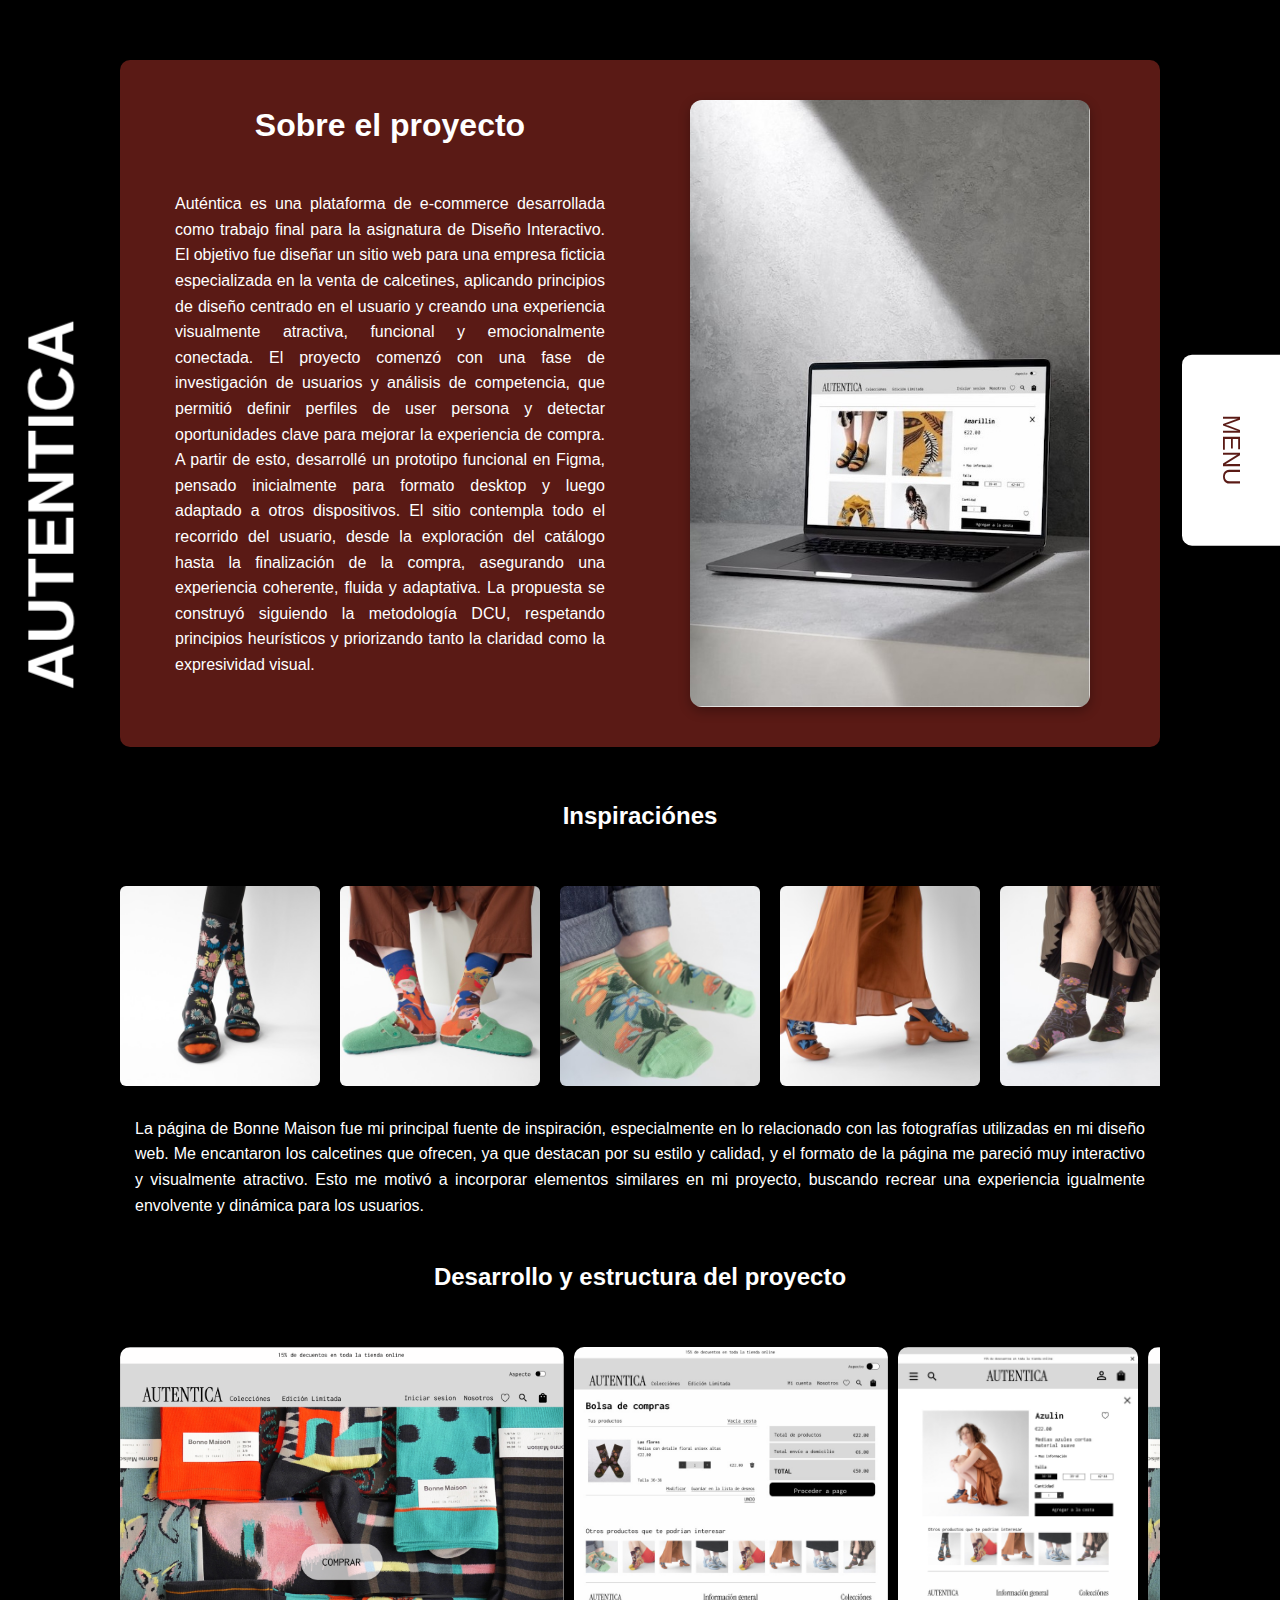
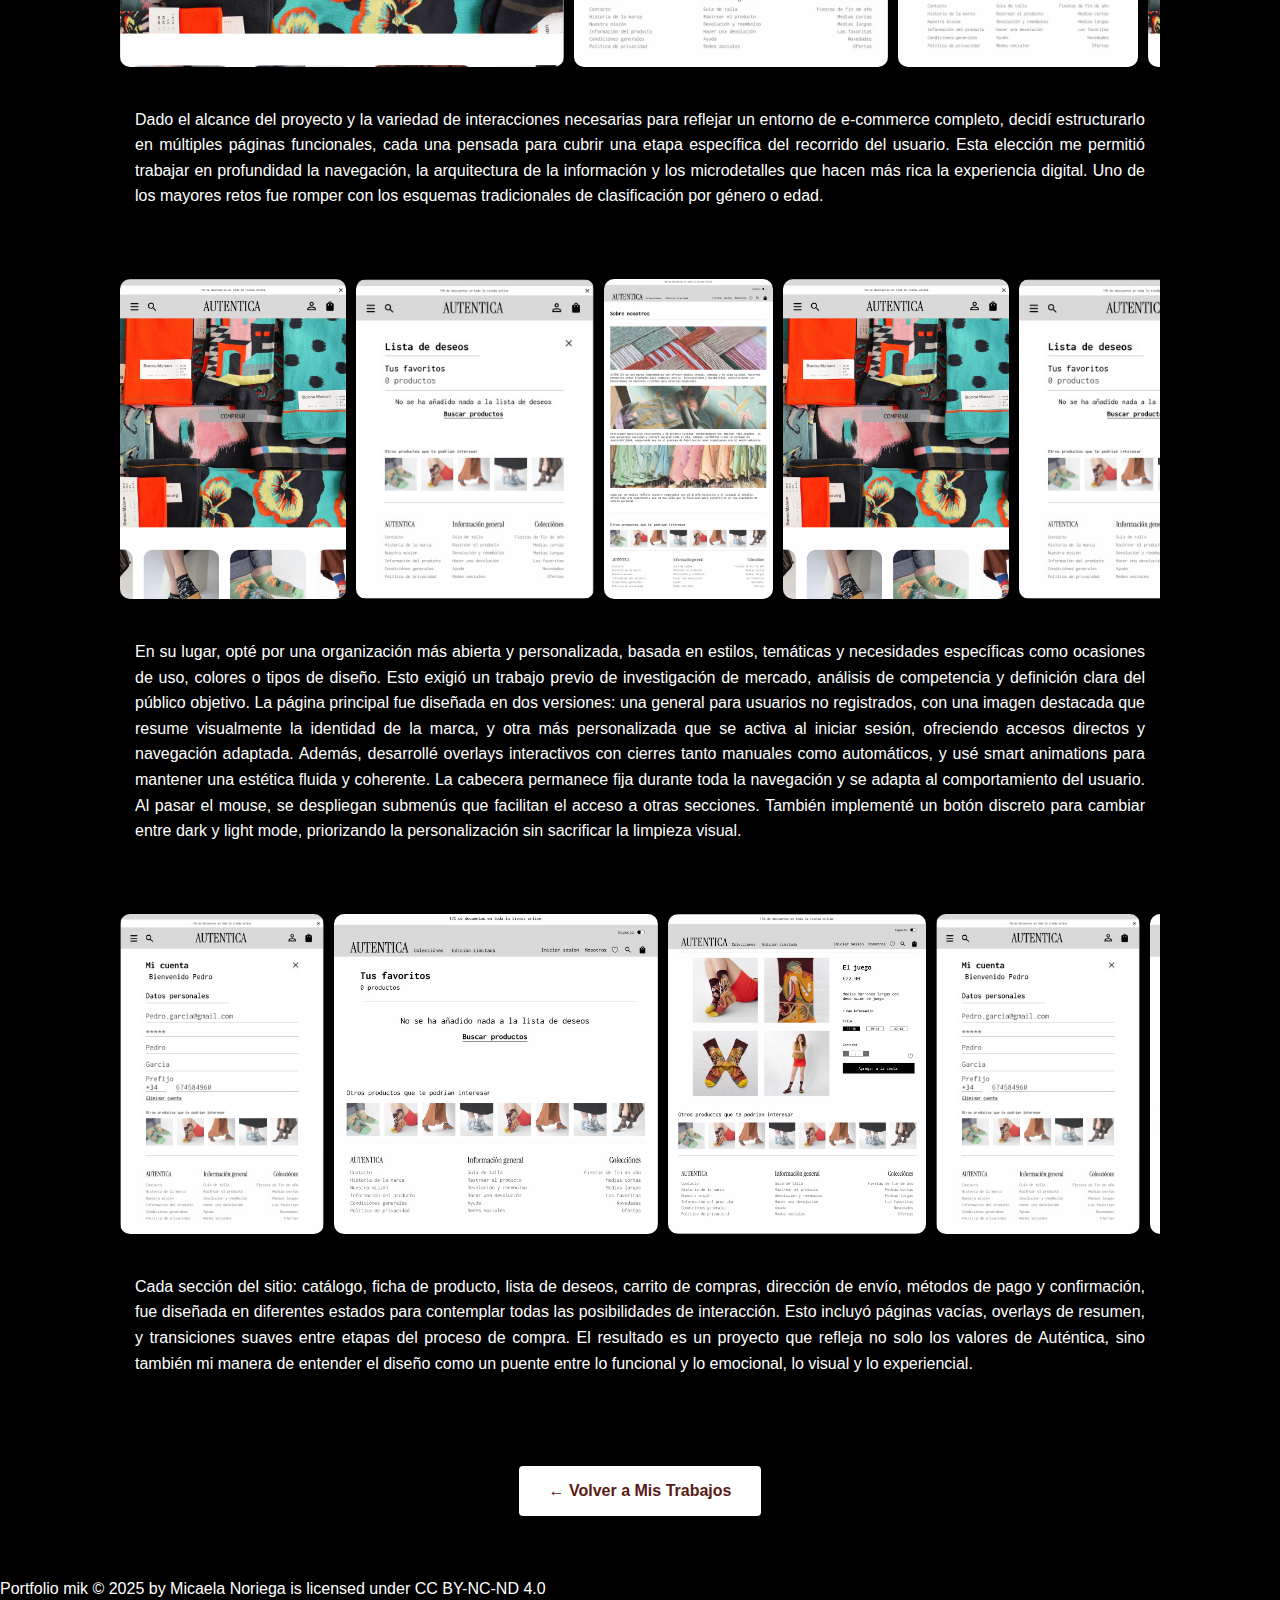
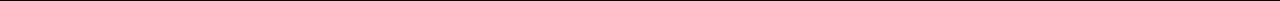
<file: project-root/autentica.html>
<!DOCTYPE html>
<html lang="es">
  <head>
    <meta charset="UTF-8" />
    <meta name="viewport" content="width=device-width, initial-scale=1.0" />
    <title>Descripción</title>
    <link rel="stylesheet" href="css/theme.css" />
    <link rel="stylesheet" href="css/index.css" />
    <style>
      body {
        background-color: #000000;
        color: white;
        font-family: "inter", sans-serif;
        margin: 0;
        padding: 0;
      }

      .autentica-container {
        max-width: 1100px;
        margin: 0 auto;
        padding: 60px 30px;
        display: flex;
        flex-direction: column;
        align-items: center;
      }

      .autentica-container img.hero {
        max-width: 500px;
        margin-bottom: 20px;

        object-fit: cover;
        object-position: center;
        border-radius: 5px;
        width: 40%;
        height: auto;
        aspect-ratio: 1 / 1;
      }
      .box-contenido {
        background-color: #5a1a15;
        border-radius: 10px;
        padding: 40px;
        display: flex;
        flex-direction: row;
        gap: 40px;
        align-items: center;
        justify-content: center;
        margin-bottom: 40px;
        flex-wrap: wrap;
        box-shadow: 0 0 30px rgba(0, 0, 0, 0.3);
      }

      .box-texto {
        flex: 1;
        min-width: 300px;
        display: flex;
        flex-direction: column;
        justify-content: left;
        align-items: left;
      }

      .box-texto h1 {
        text-align: center;
        font-size: 2rem;
        margin-bottom: 20px;
      }

      .box-imagen {
        flex: 1;
        display: flex;
        justify-content: center;
        align-items: center;
        min-width: 250px;
      }

      .box-imagen img {
        width: 100%;
        max-width: 400px;
        border-radius: 12px;
        box-shadow: 0 4px 12px rgba(0, 0, 0, 0.3);
      }

      h1 {
        font-family: "Anton", sans-serif;
        font-size: 2rem;
        margin-bottom: 10px;
        text-align: center;
      }
      h2 {
        font-family: "Anton", sans-serif;
        font-size: 2rem;
        margin-top: 10px;
        margin-bottom: 10px;
        text-align: left;
      }
      h3 {
        font-family: "Anton", sans-serif;
        font-size: 1.5rem;
        margin-top: 10px;
        margin-bottom: 10px;
        text-align: center;
      }

      .descripcion {
        max-width: 1100px;
        font-size: 1rem;
        line-height: 1.6;
        text-align: justify;
        margin-top: 20px;
        margin-bottom: 30px;
        padding: 0 15px;
        margin-bottom: 30px;
      }

      .mockup-grid {
        display: grid;
        grid-template-columns: repeat(auto-fit, minmax(250px, 1fr));
        gap: 0px;
        justify-items: center;
      }

      .mockup-grid img {
        width: 100%;
        border-radius: 6px;
        box-shadow: 0 0 10px rgba(0, 0, 0, 0.4);
      }

      .volver-btn {
        margin-top: 60px;
        padding: 12px 30px;
        background-color: white;
        color: #5a1a15;
        font-weight: bold;
        font-family: "Inter", sans-serif;
        text-decoration: none;
        border-radius: 4px;
        transition: background 0.3s ease;
      }

      .volver-btn:hover {
        background-color: #ddd;
      }

      .menu-flecha {
        position: fixed;
        top: 50%;
        right: 0;
        transform: translateY(-50%);
        background-color: white;
        color: #5a1a15;
        font-family: Impact, sans-serif;
        font-size: 1.5rem;
        writing-mode: vertical-rl;
        text-orientation: mixed;
        padding: 60px 30px;
        border-radius: 10px 0px 0px 10px;
        clip-path: polygon(100% 50%, 100% 0, 2 2, 0 100%, 80% 80%);
        cursor: pointer;
        z-index: 100;
        box-shadow: -6px 0 10px rgba(0, 0, 0, 0.3);
      }

      /* Menú que se desliza desde la derecha */
      .menu-central {
        position: fixed;
        top: 50%;
        left: 30%;
        transform: translate(100%, -50%);

        width: 100%;
        background-color: #732828;
        padding: 50px 60px;
        border-radius: 10px;
        box-shadow: 0 0 30px rgba(0, 0, 0, 0.3);
        transition: transform 0.8s cubic-bezier(0.25, 1, 0.5, 1),
          opacity 0.8s ease;
        z-index: 99;
        opacity: 0;
        pointer-events: none;
      }

      .menu-central.activo {
        transform: translate(2%, -50%);
        opacity: 1;
        pointer-events: all;
        animation: slideIn 0.5s ease-out forwards;
      }

      /* Contenido dentro del menú */
      .menu-central nav {
        display: flex;
        gap: 90px;
        justify-content: left;
        align-items: center;
        font-family: "Inter", sans-serif;
        font-size: 1.3rem;
        flex-wrap: wrap;
      }

      .menu-central nav a {
        text-decoration: none;
        color: rgb(255, 255, 255);
        transition: color 0.3s ease;
      }

      .menu-central nav a:hover {
        color: #5a1a15;
      }

      .carrusel-container {
        overflow: hidden;
        width: 100%;
        margin-top: 30px;
        padding: 10px 0;
      }

      .carrusel.auto-scroll {
        display: flex;
        gap: 20px;
        animation: scroll 30s linear infinite;
        width: max-content;
      }

      .carrusel.auto-scroll img {
        height: 200px;
        border-radius: 6px;
        object-fit: cover;
        flex-shrink: 0;
      }

      @keyframes scroll {
        0% {
          transform: translateX(0);
        }
        100% {
          transform: translateX(-50%);
        }
      }
      .carrusel-lento-container {
        overflow: hidden;
        width: 100%;
        margin-top: 20px;
        padding: 20px 0;
      }

      .carrusel-lento {
        display: flex;
        gap: 10px;
        animation: scrollLentoReverso 80s linear infinite;
        width: max-content;
      }

      .carrusel-lento img {
        height: 320px;
        border-radius: 10px;
        object-fit: cover;
        flex-shrink: 0;
        box-shadow: 0 4px 10px rgba(0, 0, 0, 0.3);
      }
      .carrusel-lento img:hover {
        transform: scale(1.05);
        transition: transform 0.3s ease;
      }

      @keyframes scrollLentoReverso {
        0% {
          transform: translateX(-50%);
        }
        100% {
          transform: translateX(0);
        }
      }
    </style>
  </head>

  <body>
    <div class="menu-flecha" id="botonMenu">MENU</div>

    <div class="menu-central" id="menuCentral">
      <nav>
        <a href="index.html#Paginaprincipal">Pagina Principal</a>
        <a href="index.html#sobre-mi">Sobre mí</a>
        <a href="index.html#trabajos">Mis trabajos</a>
        <a href="index.html#contacto">Contacto</a>
      </nav>
    </div>
    <div class="autentica-lateral">AUTENTICA</div>

    <div class="autentica-container">
      <div class="box-contenido">
        <div class="box-texto">
          <h1>Sobre el proyecto</h1>
          <p class="descripcion">
            Auténtica es una plataforma de e-commerce desarrollada como trabajo
            final para la asignatura de Diseño Interactivo. El objetivo fue
            diseñar un sitio web para una empresa ficticia especializada en la
            venta de calcetines, aplicando principios de diseño centrado en el
            usuario y creando una experiencia visualmente atractiva, funcional y
            emocionalmente conectada. El proyecto comenzó con una fase de
            investigación de usuarios y análisis de competencia, que permitió
            definir perfiles de user persona y detectar oportunidades clave para
            mejorar la experiencia de compra. A partir de esto, desarrollé un
            prototipo funcional en Figma, pensado inicialmente para formato
            desktop y luego adaptado a otros dispositivos. El sitio contempla
            todo el recorrido del usuario, desde la exploración del catálogo
            hasta la finalización de la compra, asegurando una experiencia
            coherente, fluida y adaptativa. La propuesta se construyó siguiendo
            la metodología DCU, respetando principios heurísticos y priorizando
            tanto la claridad como la expresividad visual.
          </p>
        </div>
        <div class="box-imagen">
          <img src="assets/images/trabajo1.jpg" alt="Mockup Autentica" />
        </div>
      </div>
      <h3>Inspiraciónes</h3>
      <div class="carrusel-container">
        <div class="carrusel auto-scroll">
          <img src="assets/images/fotomedia1.jpg" alt="fotomedia1" />
          <img src="assets/images/fotomedia2.jpg" alt="fotomedia2" />
          <img src="assets/images/fotomedia3.jpg" alt="fotomedia3" />
          <img src="assets/images/fotomedia4.jpg" alt="fotomedia4" />
          <img src="assets/images/fotomedia5.jpg" alt="fotomedia5" />
          <img src="assets/images/fotomedia6.jpg" alt="fotomedia6" />
          <img src="assets/images/fotomedia1.jpg" alt="fotomedia1" />
          <img src="assets/images/fotomedia2.jpg" alt="fotomedia2" />
          <img src="assets/images/fotomedia3.jpg" alt="fotomedia3" />
          <img src="assets/images/fotomedia4.jpg" alt="fotomedia4" />
          <img src="assets/images/fotomedia5.jpg" alt="fotomedia5" />
          <img src="assets/images/fotomedia6.jpg" alt="fotomedia6" />
          <img src="assets/images/fotomedia1.jpg" alt="fotomedia1" />
          <img src="assets/images/fotomedia2.jpg" alt="fotomedia2" />
          <img src="assets/images/fotomedia3.jpg" alt="fotomedia3" />
          <img src="assets/images/fotomedia4.jpg" alt="fotomedia4" />
          <img src="assets/images/fotomedia5.jpg" alt="fotomedia5" />
          <img src="assets/images/fotomedia6.jpg" alt="fotomedia6" />
        </div>
      </div>

      <p class="descripcion">
        La página de Bonne Maison fue mi principal fuente de inspiración,
        especialmente en lo relacionado con las fotografías utilizadas en mi
        diseño web. Me encantaron los calcetines que ofrecen, ya que destacan
        por su estilo y calidad, y el formato de la página me pareció muy
        interactivo y visualmente atractivo. Esto me motivó a incorporar
        elementos similares en mi proyecto, buscando recrear una experiencia
        igualmente envolvente y dinámica para los usuarios.
      </p>
      <h3>Desarrollo y estructura del proyecto</h3>
      <div class="carrusel-lento-container">
        <div class="carrusel-lento">
          <img src="assets/images/USARESTOPARAFOTOPRINVIPAL.png" />
          <img src="assets/images/CMA/appo.jpg" />
          <img src="assets/images/CMA/Screenshot 2024-12-15 at 05.16.47.jpg" />
          <img src="assets/images/USARESTOPARAFOTOPRINVIPAL.png" />
          <img src="assets/images/CMA/appo.jpg" />
          <img src="assets/images/CMA/Screenshot 2024-12-15 at 05.16.47.jpg" />
          <img src="assets/images/USARESTOPARAFOTOPRINVIPAL.png" />
          <img src="assets/images/CMA/appo.jpg" />
          <img src="assets/images/CMA/Screenshot 2024-12-15 at 05.16.47.jpg" />
        </div>
      </div>
      <p class="descripcion">
        Dado el alcance del proyecto y la variedad de interacciones necesarias
        para reflejar un entorno de e-commerce completo, decidí estructurarlo en
        múltiples páginas funcionales, cada una pensada para cubrir una etapa
        específica del recorrido del usuario. Esta elección me permitió trabajar
        en profundidad la navegación, la arquitectura de la información y los
        microdetalles que hacen más rica la experiencia digital. Uno de los
        mayores retos fue romper con los esquemas tradicionales de clasificación
        por género o edad.
      </p>
      <div class="carrusel-lento-container">
        <div class="carrusel-lento">
          <img src="assets/images/CMA/Screenshot 2024-12-15 at 20.49.22.jpg" />
          <img src="assets/images/CMA/Screenshot 2024-12-15 at 20.08.19.jpg" />
          <img src="assets/images/CMA/Screenshot 2024-12-15 at 21.04.09.jpg" />
          <img src="assets/images/CMA/Screenshot 2024-12-15 at 20.49.22.jpg" />
          <img src="assets/images/CMA/Screenshot 2024-12-15 at 20.08.19.jpg" />
          <img src="assets/images/CMA/Screenshot 2024-12-15 at 21.04.09.jpg" />
          <img src="assets/images/CMA/Screenshot 2024-12-15 at 20.49.22.jpg" />
          <img src="assets/images/CMA/Screenshot 2024-12-15 at 20.08.19.jpg" />
          <img src="assets/images/CMA/Screenshot 2024-12-15 at 21.04.09.jpg" />
        </div>
      </div>
      <p class="descripcion">
        En su lugar, opté por una organización más abierta y personalizada,
        basada en estilos, temáticas y necesidades específicas como ocasiones de
        uso, colores o tipos de diseño. Esto exigió un trabajo previo de
        investigación de mercado, análisis de competencia y definición clara del
        público objetivo. La página principal fue diseñada en dos versiones: una
        general para usuarios no registrados, con una imagen destacada que
        resume visualmente la identidad de la marca, y otra más personalizada
        que se activa al iniciar sesión, ofreciendo accesos directos y
        navegación adaptada. Además, desarrollé overlays interactivos con
        cierres tanto manuales como automáticos, y usé smart animations para
        mantener una estética fluida y coherente. La cabecera permanece fija
        durante toda la navegación y se adapta al comportamiento del usuario. Al
        pasar el mouse, se despliegan submenús que facilitan el acceso a otras
        secciones. También implementé un botón discreto para cambiar entre dark
        y light mode, priorizando la personalización sin sacrificar la limpieza
        visual.
      </p>
      <div class="carrusel-lento-container">
        <div class="carrusel-lento">
          <img src="assets/images/CMA/Screenshot 2024-12-15 at 20.09.15.jpg" />
          <img src="assets/images/CMA/Screenshot 2024-12-15 at 21.07.00.jpg" />
          <img src="assets/images/CMA/Screenshot 2024-12-15 at 21.03.26.jpg" />
          <img src="assets/images/CMA/Screenshot 2024-12-15 at 20.09.15.jpg" />
          <img src="assets/images/CMA/Screenshot 2024-12-15 at 21.07.00.jpg" />
          <img src="assets/images/CMA/Screenshot 2024-12-15 at 21.03.26.jpg" />
          <img src="assets/images/CMA/Screenshot 2024-12-15 at 20.09.15.jpg" />
          <img src="assets/images/CMA/Screenshot 2024-12-15 at 21.07.00.jpg" />
          <img src="assets/images/CMA/Screenshot 2024-12-15 at 21.03.26.jpg" />
        </div>
      </div>

      <p class="descripcion">
        Cada sección del sitio: catálogo, ficha de producto, lista de deseos,
        carrito de compras, dirección de envío, métodos de pago y confirmación,
        fue diseñada en diferentes estados para contemplar todas las
        posibilidades de interacción. Esto incluyó páginas vacías, overlays de
        resumen, y transiciones suaves entre etapas del proceso de compra. El
        resultado es un proyecto que refleja no solo los valores de Auténtica,
        sino también mi manera de entender el diseño como un puente entre lo
        funcional y lo emocional, lo visual y lo experiencial.
      </p>

      <a href="index.html#trabajos" class="volver-btn"
        >← Volver a Mis Trabajos</a
      >
    </div>

    <script>
      const botonMenu = document.getElementById("botonMenu");
      const menuCentral = document.getElementById("menuCentral");

      botonMenu.addEventListener("click", (e) => {
        e.stopPropagation();
        menuCentral.classList.toggle("activo");
      });

      document.addEventListener("click", (e) => {
        if (
          menuCentral.classList.contains("activo") &&
          !menuCentral.contains(e.target) &&
          !botonMenu.contains(e.target)
        ) {
          menuCentral.classList.remove("activo");
        }
      });

      menuCentral.querySelectorAll("a").forEach((link) => {
        link.addEventListener("click", () => {
          menuCentral.classList.remove("activo");
        });
      });
    </script>
    <footer>
      <p>
        Portfolio mik © 2025 by Micaela Noriega is licensed under CC BY-NC-ND
        4.0
      </p>
    </footer>
  </body>
</html>
</file>
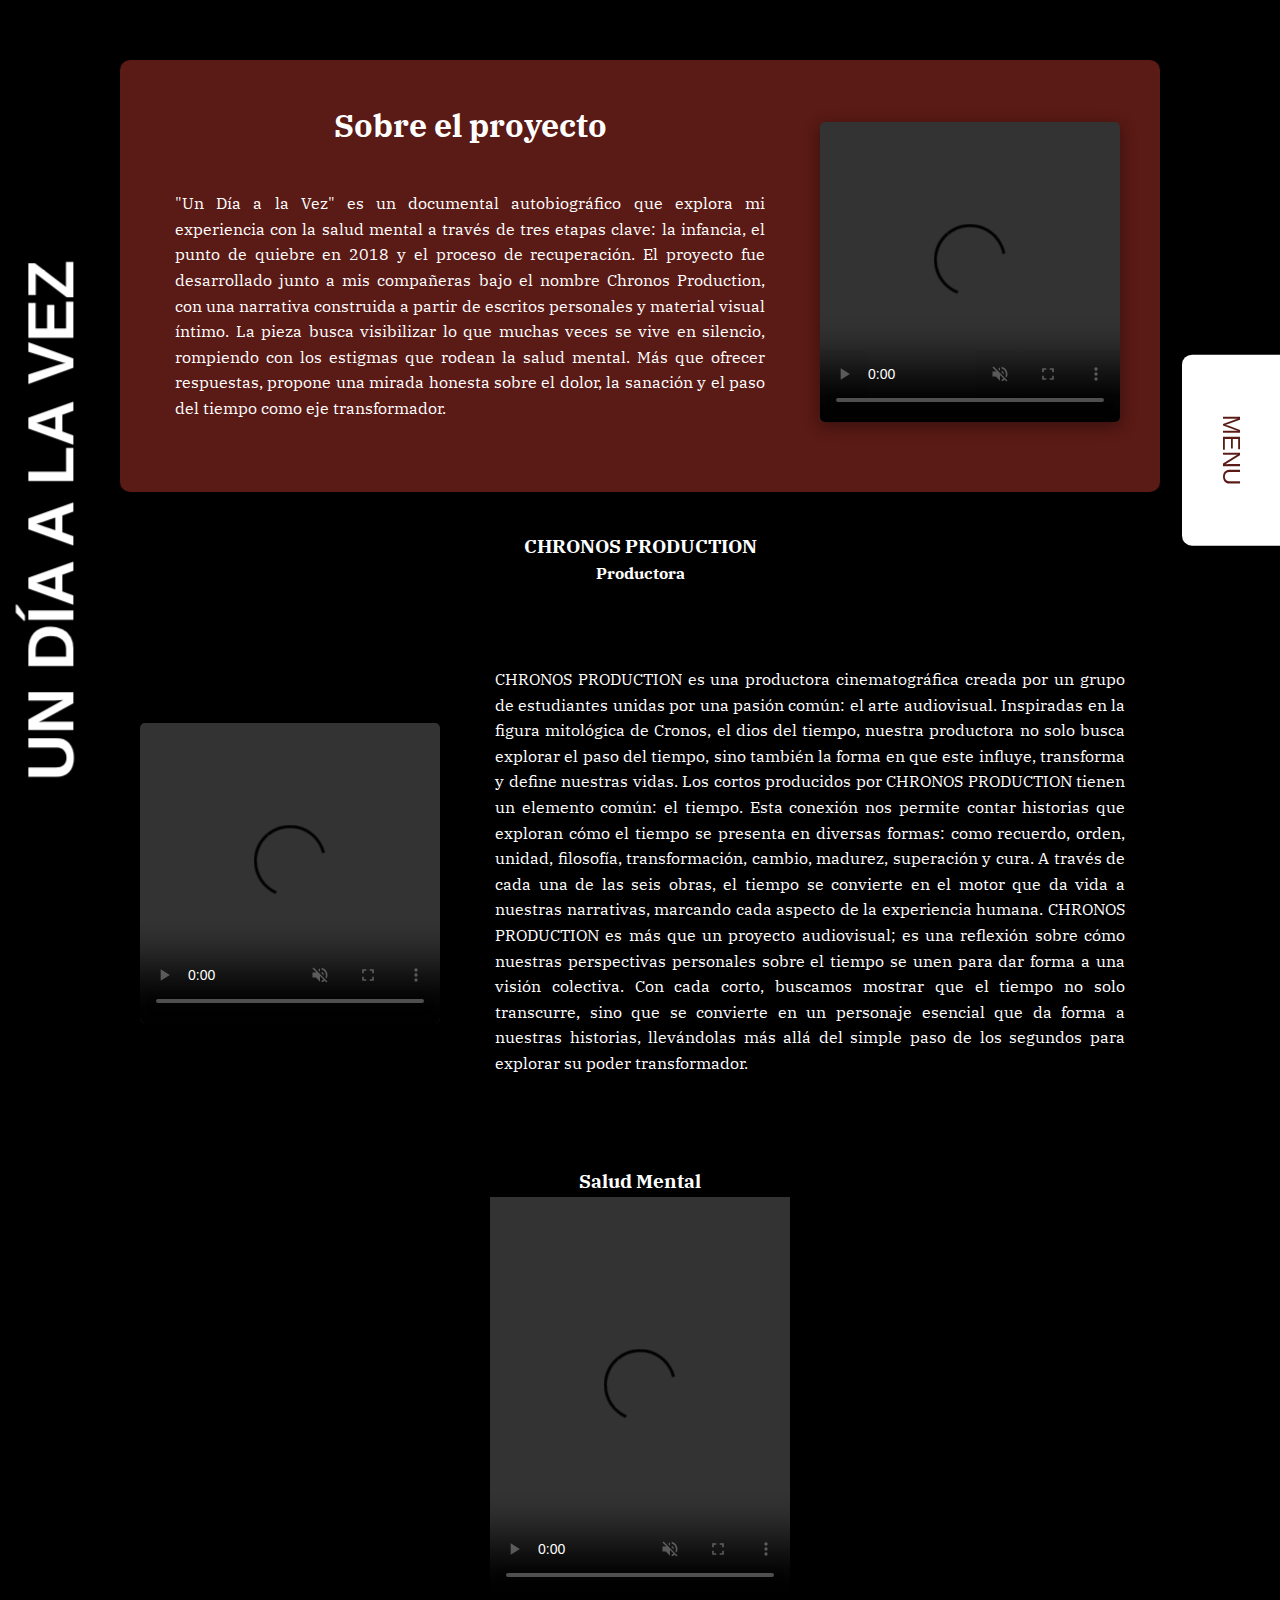
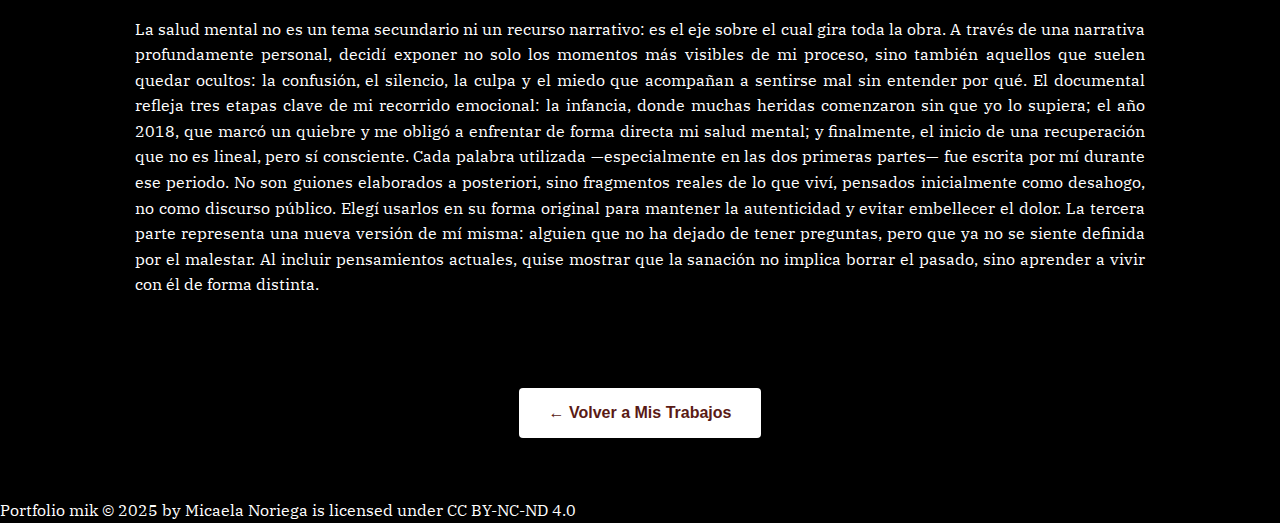
<file: project-root/documental.html>
<!DOCTYPE html>
<html lang="es">
  <head>
    <meta charset="UTF-8" />
    <meta name="viewport" content="width=device-width, initial-scale=1.0" />
    <title>Descripción</title>
    <link rel="stylesheet" href="css/theme.css" />
    <link rel="stylesheet" href="css/index.css" />
    <link
      href="https://fonts.googleapis.com/css2?family=IBM+Plex+Serif&display=swap"
      rel="stylesheet"
    />
    <style>
      body {
        background-color: #000000;
        color: white;
        font-family: "IBM Plex Serif", sans-serif;
        margin: 0;
        padding: 0;
      }

      .autentica-container {
        max-width: 1100px;
        margin: 0 auto;
        padding: 60px 30px;
        display: flex;
        flex-direction: column;
        align-items: center;
      }

      .autentica-container img.hero {
        max-width: 500px;
        margin-bottom: 20px;

        object-fit: cover;
        object-position: center;
        border-radius: 5px;
        width: 40%;
        height: auto;
        aspect-ratio: 1 / 1;
      }
      .box-contenido {
        background-color: #5a1a15;
        border-radius: 10px;
        padding: 40px;
        display: flex;
        flex-direction: row;
        gap: 40px;
        align-items: center;
        justify-content: center;
        margin-bottom: 40px;
        flex-wrap: wrap;
        box-shadow: 0 0 30px rgba(0, 0, 0, 0.3);
      }

      .box-texto {
        flex: 1;
        min-width: 300px;
        display: flex;
        flex-direction: column;
        justify-content: left;
        align-items: left;
      }

      .box-texto h1 {
        text-align: center;
        font-size: 2rem;
        margin-bottom: 20px;
      }

      .box-imagen {
        flex: 1;
        display: flex;
        justify-content: center;
        align-items: center;
        min-width: 250px;
      }

      .box-imagen img {
        width: 100%;
        max-width: 400px;
        border-radius: 12px;
        box-shadow: 0 4px 12px rgba(0, 0, 0, 0.3);
      }
      .box-video {
        flex: 1;
        display: c;
        justify-content: center;
        align-items: center;
        min-width: 250px;
      }
      .box-video video {
        width: 100%;
        max-width: 500px;
        border-radius: 12px;
        box-shadow: 0 4px 12px rgba(0, 0, 0, 0.3);
      }
      .video-texto-box {
        display: flex;
        gap: 40px;
        align-items: center;
        justify-content: center;
        flex-wrap: wrap;
        margin: 40px auto;
        padding: 20px;
        max-width: 1100px;
      }

      .video-box video {
        width: 100%;
        max-width: 480px;
        aspect-ratio: 1 / 1;
        border-radius: 5px;
        box-shadow: 0 4px 16px rgba(0, 0, 0, 0.4);
        object-fit: cover;
      }

      .texto-box {
        flex: 1;
        min-width: 300px;
        font-size: 1rem;
        line-height: 1.6;
        text-align: justify;
        color: white;
      }

      .descripcion {
        max-width: 1100px;
        font-size: 1rem;
        line-height: 1.6;
        text-align: justify;
        margin-top: 20px;
        margin-bottom: 30px;
        padding: 0 15px;
        margin-bottom: 30px;
      }

      .mockup-grid {
        display: grid;
        grid-template-columns: repeat(auto-fit, minmax(250px, 1fr));
        gap: 0px;
        justify-items: center;
      }

      .mockup-grid img {
        width: 100%;
        border-radius: 6px;
        box-shadow: 0 0 10px rgba(0, 0, 0, 0.4);
      }

      .volver-btn {
        margin-top: 60px;
        padding: 12px 30px;
        background-color: white;
        color: #5a1a15;
        font-weight: bold;
        font-family: "Inter", sans-serif;
        text-decoration: none;
        border-radius: 4px;
        transition: background 0.3s ease;
      }

      .volver-btn:hover {
        background-color: #ddd;
      }

      .carrusel-container {
        overflow: hidden;
        width: 100%;
        margin-top: 30px;
        padding: 10px 0;
      }

      .carrusel.auto-scroll {
        display: flex;
        gap: 20px;
        animation: scroll 30s linear infinite;
        width: max-content;
      }

      .carrusel.auto-scroll img {
        height: 200px;
        border-radius: 6px;
        object-fit: cover;
        flex-shrink: 0;
      }

      @keyframes scroll {
        0% {
          transform: translateX(0);
        }
        100% {
          transform: translateX(-50%);
        }
      }
      .carrusel-video-container {
        overflow: hidden;
        width: 100%;
        margin-top: 30px;
        padding: 10px 0;
      }

      .carrusel-video {
        display: flex;
        gap: 20px;
        animation: scrollVideos 60s linear infinite;
        width: max-content;
      }

      .carrusel-video video {
        height: 220px;
        border-radius: 6px;
        object-fit: cover;
        flex-shrink: 0;
        box-shadow: 0 4px 10px rgba(0, 0, 0, 0.3);
      }

      @keyframes scrollVideos {
        0% {
          transform: translateX(0);
        }
        100% {
          transform: translateX(-50%);
        }
      }

      .carrusel-lento-container {
        overflow: hidden;
        width: 100%;
        margin-top: 20px;
        padding: 20px 0;
      }

      .carrusel-lento {
        display: flex;
        gap: 10px;
        animation: scrollLentoReverso 80s linear infinite;
        width: max-content;
      }

      .carrusel-lento img {
        height: 320px;
        border-radius: 10px;
        object-fit: cover;
        flex-shrink: 0;
        box-shadow: 0 4px 10px rgba(0, 0, 0, 0.3);
      }
      .carrusel-lento img:hover {
        transform: scale(1.05);
        transition: transform 0.3s ease;
      }

      @keyframes scrollLentoReverso {
        0% {
          transform: translateX(-50%);
        }
        100% {
          transform: translateX(0);
        }
      }
    </style>
  </head>

  <body>
    <div class="menu-flecha" id="botonMenu">MENU</div>

    <div class="menu-central" id="menuCentral">
      <nav>
        <a href="index.html#Paginaprincipal">Pagina Principal</a>
        <a href="index.html#sobre-mi">Sobre mí</a>
        <a href="index.html#trabajos">Mis trabajos</a>
        <a href="index.html#contacto">Contacto</a>
      </nav>
    </div>
    <div class="documental-lateral">UN DÍA A LA VEZ</div>

    <div class="autentica-container">
      <div class="box-contenido">
        <div class="box-texto">
          <h1>Sobre el proyecto</h1>
          <p class="descripcion">
            "Un Día a la Vez" es un documental autobiográfico que explora mi
            experiencia con la salud mental a través de tres etapas clave: la
            infancia, el punto de quiebre en 2018 y el proceso de recuperación.
            El proyecto fue desarrollado junto a mis compañeras bajo el nombre
            Chronos Production, con una narrativa construida a partir de
            escritos personales y material visual íntimo. La pieza busca
            visibilizar lo que muchas veces se vive en silencio, rompiendo con
            los estigmas que rodean la salud mental. Más que ofrecer respuestas,
            propone una mirada honesta sobre el dolor, la sanación y el paso del
            tiempo como eje transformador.
          </p>
        </div>

        <div class="video-box">
          <video controls autoplay loop muted playsinline>
            <source
              src="https://ik.imagekit.io/micaelanoriega/introdocuvid.mp4?updatedAt=1747184291983"
              type="video/mp4"
            />
          </video>
        </div>
      </div>

      <h3>CHRONOS PRODUCTION</h3>
      <h4>Productora</h4>
      <div class="video-texto-box">
        <div class="video-box">
          <video controls autoplay loop muted playsinline>
            <source
              src="https://ik.imagekit.io/micaelanoriega/Intro%20con%20sonido%20copy.mp4?updatedAt=1747180146655"
              type="video/mp4"
            />
          </video>
        </div>
        <div class="texto-box">
          <p class="descripcion">
            CHRONOS PRODUCTION es una productora cinematográfica creada por un
            grupo de estudiantes unidas por una pasión común: el arte
            audiovisual. Inspiradas en la figura mitológica de Cronos, el dios
            del tiempo, nuestra productora no solo busca explorar el paso del
            tiempo, sino también la forma en que este influye, transforma y
            define nuestras vidas. Los cortos producidos por CHRONOS PRODUCTION
            tienen un elemento común: el tiempo. Esta conexión nos permite
            contar historias que exploran cómo el tiempo se presenta en diversas
            formas: como recuerdo, orden, unidad, filosofía, transformación,
            cambio, madurez, superación y cura. A través de cada una de las seis
            obras, el tiempo se convierte en el motor que da vida a nuestras
            narrativas, marcando cada aspecto de la experiencia humana. CHRONOS
            PRODUCTION es más que un proyecto audiovisual; es una reflexión
            sobre cómo nuestras perspectivas personales sobre el tiempo se unen
            para dar forma a una visión colectiva. Con cada corto, buscamos
            mostrar que el tiempo no solo transcurre, sino que se convierte en
            un personaje esencial que da forma a nuestras historias, llevándolas
            más allá del simple paso de los segundos para explorar su poder
            transformador.
          </p>
        </div>
      </div>
      <h3>Salud Mental</h3>

      <video height="400" controls autoplay loop muted playsinline>
        <source
          src="https://ik.imagekit.io/micaelanoriega/introtis.mp4?updatedAt=1747181971888"
          type="video/mp4"
        />
      </video>
      <p class="descripcion">
        La salud mental no es un tema secundario ni un recurso narrativo: es el
        eje sobre el cual gira toda la obra. A través de una narrativa
        profundamente personal, decidí exponer no solo los momentos más visibles
        de mi proceso, sino también aquellos que suelen quedar ocultos: la
        confusión, el silencio, la culpa y el miedo que acompañan a sentirse mal
        sin entender por qué. El documental refleja tres etapas clave de mi
        recorrido emocional: la infancia, donde muchas heridas comenzaron sin
        que yo lo supiera; el año 2018, que marcó un quiebre y me obligó a
        enfrentar de forma directa mi salud mental; y finalmente, el inicio de
        una recuperación que no es lineal, pero sí consciente. Cada palabra
        utilizada —especialmente en las dos primeras partes— fue escrita por mí
        durante ese periodo. No son guiones elaborados a posteriori, sino
        fragmentos reales de lo que viví, pensados inicialmente como desahogo,
        no como discurso público. Elegí usarlos en su forma original para
        mantener la autenticidad y evitar embellecer el dolor. La tercera parte
        representa una nueva versión de mí misma: alguien que no ha dejado de
        tener preguntas, pero que ya no se siente definida por el malestar. Al
        incluir pensamientos actuales, quise mostrar que la sanación no implica
        borrar el pasado, sino aprender a vivir con él de forma distinta.
      </p>

      <a href="index.html#trabajos" class="volver-btn"
        >← Volver a Mis Trabajos</a
      >
    </div>

    <script>
      const botonMenu = document.getElementById("botonMenu");
      const menuCentral = document.getElementById("menuCentral");

      botonMenu.addEventListener("click", (e) => {
        e.stopPropagation();
        menuCentral.classList.toggle("activo");
      });

      document.addEventListener("click", (e) => {
        if (
          menuCentral.classList.contains("activo") &&
          !menuCentral.contains(e.target) &&
          !botonMenu.contains(e.target)
        ) {
          menuCentral.classList.remove("activo");
        }
      });

      menuCentral.querySelectorAll("a").forEach((link) => {
        link.addEventListener("click", () => {
          menuCentral.classList.remove("activo");
        });
      });
    </script>
    <footer>
      <p>
        Portfolio mik © 2025 by Micaela Noriega is licensed under CC BY-NC-ND
        4.0
      </p>
    </footer>
  </body>
</html>
</file>
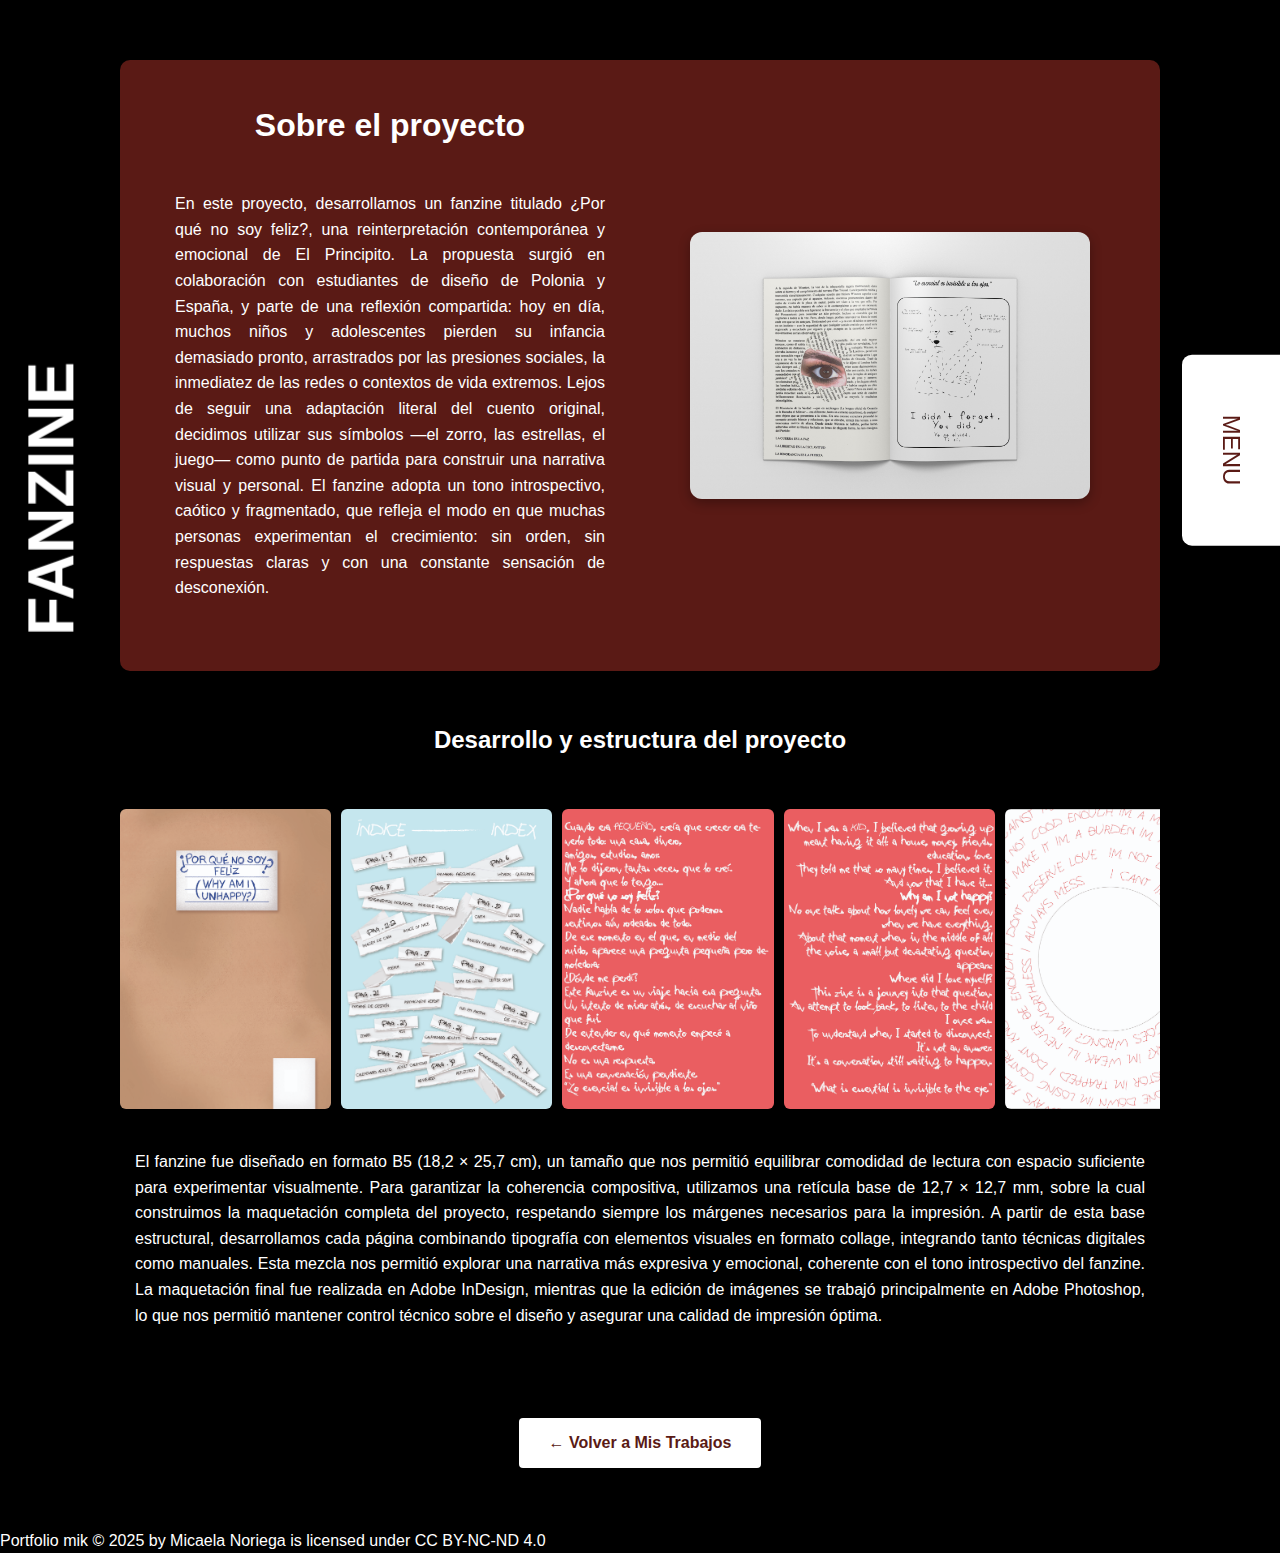
<file: project-root/fanzine.html>
<!DOCTYPE html>
<html lang="es">
  <head>
    <meta charset="UTF-8" />
    <meta name="viewport" content="width=device-width, initial-scale=1.0" />
    <title>Descripción</title>
    <link rel="stylesheet" href="css/theme.css" />
    <link rel="stylesheet" href="css/index.css" />
    <style>
      body {
        background-color: #000000;
        color: white;
        font-family: "inter", sans-serif;
        margin: 0;
        padding: 0;
      }

      .trankii-container {
        max-width: 1100px;
        margin: 0 auto;
        padding: 60px 30px;
        display: flex;
        flex-direction: column;
        align-items: center;
      }

      .trankii-container img.hero {
        max-width: 500px;
        margin-bottom: 20px;

        object-fit: cover;
        object-position: center;
        border-radius: 5px;
        width: 40%;
        height: auto;
        aspect-ratio: 1 / 1;
      }
      .box-contenido {
        background-color: #5a1a15;
        border-radius: 10px;
        padding: 40px;
        display: flex;
        flex-direction: row;
        gap: 40px;
        align-items: center;
        justify-content: center;
        margin-bottom: 40px;
        flex-wrap: wrap;
        box-shadow: 0 0 30px rgba(0, 0, 0, 0.3);
      }

      .box-texto {
        flex: 1;
        min-width: 300px;
        display: flex;
        flex-direction: column;
        justify-content: left;
        align-items: left;
      }

      .box-texto h1 {
        text-align: center;
        font-size: 2rem;
        margin-bottom: 20px;
      }

      .box-imagen {
        flex: 1;
        display: flex;
        justify-content: center;
        align-items: center;
        min-width: 250px;
      }

      .box-imagen img {
        width: 100%;
        max-width: 400px;
        border-radius: 12px;
        box-shadow: 0 4px 12px rgba(0, 0, 0, 0.3);
        height: auto;
      }

      h1 {
        font-family: "Anton", sans-serif;
        font-size: 2rem;
        margin-bottom: 10px;
        text-align: center;
      }
      h2 {
        font-family: "Anton", sans-serif;
        font-size: 2rem;
        margin-top: 10px;
        margin-bottom: 10px;
        text-align: left;
      }
      h3 {
        font-family: "Anton", sans-serif;
        font-size: 1.5rem;
        margin-top: 10px;
        margin-bottom: 10px;
        text-align: center;
      }

      .descripcion {
        max-width: 1100px;
        font-size: 1rem;
        line-height: 1.6;
        text-align: justify;
        margin-top: 20px;
        margin-bottom: 30px;
        padding: 0 15px;
        margin-bottom: 30px;
      }

      .mockup-grid {
        display: grid;
        grid-template-columns: repeat(auto-fit, minmax(250px, 1fr));
        gap: 0px;
        justify-items: center;
      }

      .mockup-grid img {
        width: 100%;
        border-radius: 6px;
        box-shadow: 0 0 10px rgba(0, 0, 0, 0.4);
      }

      .volver-btn {
        margin-top: 60px;
        padding: 12px 30px;
        background-color: white;
        color: #5a1a15;
        font-weight: bold;
        font-family: "Inter", sans-serif;
        text-decoration: none;
        border-radius: 4px;
        transition: background 0.3s ease;
      }

      .volver-btn:hover {
        background-color: #ddd;
      }

      .menu-flecha {
        position: fixed;
        top: 50%;
        right: 0;
        transform: translateY(-50%);
        background-color: white;
        color: #5a1a15;
        font-family: Impact, sans-serif;
        font-size: 1.5rem;
        writing-mode: vertical-rl;
        text-orientation: mixed;
        padding: 60px 30px;
        border-radius: 10px 0px 0px 10px;
        clip-path: polygon(100% 50%, 100% 0, 2 2, 0 100%, 80% 80%);
        cursor: pointer;
        z-index: 100;
        box-shadow: -6px 0 10px rgba(0, 0, 0, 0.3);
      }

      .menu-central {
        position: fixed;
        top: 50%;
        left: 30%;
        transform: translate(100%, -50%);

        width: 100%;
        background-color: #732828;
        padding: 50px 60px;
        border-radius: 10px;
        box-shadow: 0 0 30px rgba(0, 0, 0, 0.3);
        transition: transform 0.8s cubic-bezier(0.25, 1, 0.5, 1),
          opacity 0.8s ease;
        z-index: 99;
        opacity: 0;
        pointer-events: none;
      }

      .menu-central.activo {
        transform: translate(2%, -50%);
        opacity: 1;
        pointer-events: all;
        animation: slideIn 0.5s ease-out forwards;
      }

      .menu-central nav {
        display: flex;
        gap: 90px;
        justify-content: left;
        align-items: center;
        font-family: "Inter", sans-serif;
        font-size: 1.3rem;
        flex-wrap: wrap;
      }

      .menu-central nav a {
        text-decoration: none;
        color: rgb(255, 255, 255);
        transition: color 0.3s ease;
      }

      .menu-central nav a:hover {
        color: #5a1a15;
      }

      .carrusel-container {
        overflow: hidden;
        width: 100%;
        margin-top: 20px;
        padding: 20px 0;
      }

      .carrusel.auto-scroll {
        display: flex;
        gap: 10px;
        animation: scroll 30s linear infinite;
        width: max-content;
      }

      .carrusel.auto-scroll img {
        height: 300px;
        border-radius: 6px;
        object-fit: cover;
        flex-shrink: 0;
      }
      .carrusel.auto-scroll img:hover {
        transform: scale(1.05);
        transition: transform 0.3s ease;
      }

      @keyframes scroll {
        0% {
          transform: translateX(0);
        }
        100% {
          transform: translateX(-50%);
        }
      }
      .carrusel-lento-container {
        overflow: hidden;
        width: 100%;
        margin-top: 20px;
        padding: 20px 0;
      }

      .carrusel-lento {
        display: flex;
        gap: 10px;
        animation: scrollLentoReverso 80s linear infinite;
        width: max-content;
      }

      .carrusel-lento img {
        height: 320px;
        border-radius: 10px;
        object-fit: cover;
        flex-shrink: 0;
        box-shadow: 0 4px 10px rgba(0, 0, 0, 0.3);
      }
      .carrusel-lento img:hover {
        transform: scale(1.05);
        transition: transform 0.3s ease;
      }

      @keyframes scrollLentoReverso {
        0% {
          transform: translateX(-50%);
        }
        100% {
          transform: translateX(0);
        }
      }
    </style>
  </head>
  <body>
    <div class="menu-flecha" id="botonMenu">MENU</div>
    <div class="menu-central" id="menuCentral">
      <nav>
        <a href="index.html#Paginaprincipal">Pagina Principal</a>
        <a href="index.html#sobre-mi">Sobre mí</a>
        <a href="index.html#trabajos">Mis trabajos</a>
        <a href="index.html#contacto">Contacto</a>
      </nav>
    </div>
    <div class="trankii-lateral">FANZINE</div>

    <div class="trankii-container">
      <div class="box-contenido">
        <div class="box-texto">
          <h1>Sobre el proyecto</h1>
          <p class="descripcion">
            En este proyecto, desarrollamos un fanzine titulado ¿Por qué no soy
            feliz?, una reinterpretación contemporánea y emocional de El
            Principito. La propuesta surgió en colaboración con estudiantes de
            diseño de Polonia y España, y parte de una reflexión compartida: hoy
            en día, muchos niños y adolescentes pierden su infancia demasiado
            pronto, arrastrados por las presiones sociales, la inmediatez de las
            redes o contextos de vida extremos. Lejos de seguir una adaptación
            literal del cuento original, decidimos utilizar sus símbolos —el
            zorro, las estrellas, el juego— como punto de partida para construir
            una narrativa visual y personal. El fanzine adopta un tono
            introspectivo, caótico y fragmentado, que refleja el modo en que
            muchas personas experimentan el crecimiento: sin orden, sin
            respuestas claras y con una constante sensación de desconexión.
          </p>
        </div>
        <div class="box-imagen">
          <img src="assets/images/trabajo4.jpg" alt="Mockup Autentica" />
        </div>
      </div>
      <h3>Desarrollo y estructura del proyecto</h3>

      <div class="carrusel-container">
        <div class="carrusel auto-scroll">
          <img src="assets/images/fanzi/1 pr.jpg" />
          <img src="assets/images/fanzi/Principito_avanzadoo3.jpg" />
          <img src="assets/images/fanzi/Principito_avanzadoo4.jpg" />
          <img src="assets/images/fanzi/Principito_avanzadoo5.jpg" />
          <img src="assets/images/fanzi/Principito_avanzadoo6.jpg" />
          <img src="assets/images/fanzi/Principito_avanzadoo7.jpg" />
          <img src="assets/images/fanzi/Principito_avanzadoo8.jpg" />
          <img src="assets/images/fanzi/Principito_avanzadoo9.jpg" />
          <img src="assets/images/fanzi/Principito_avanzadoo10.jpg" />
          <img src="assets/images/fanzi/Principito_avanzadoo11.jpg" />
          <img src="assets/images/fanzi/Principito_avanzadoo12.jpg" />
          <img src="assets/images/fanzi/Principito_avanzadoo13.jpg" />
          <img src="assets/images/fanzi/Principito_avanzadoo14.jpg" />
          <img src="assets/images/fanzi/Principito_avanzadoo15.jpg" />
          <img src="assets/images/fanzi/Principito_avanzadoo17.jpg" />

          <img src="assets/images/fanzi/Principito_avanzadoo20.jpg" />
          <img src="assets/images/fanzi/Principito_avanzadoo21.jpg" />

          <img src="assets/images/fanzi/Principito_avanzadoo23.jpg" />
          <img src="assets/images/fanzi/Principito_avanzadoo24.jpg" />
          <img src="assets/images/fanzi/Principito_avanzadoo30.jpg" />
          <img src="assets/images/fanzi/Principito_avanzadoo31.jpg" />
          <img src="assets/images/fanzi/Principito_avanzadoo32.jpg" />
          <img src="assets/images/fanzi/Principito_avanzadoo33.jpg" />
          <img src="assets/images/fanzi/1 pr.jpg" />
          <img src="assets/images/fanzi/Principito_avanzadoo3.jpg" />
          <img src="assets/images/fanzi/Principito_avanzadoo4.jpg" />
          <img src="assets/images/fanzi/Principito_avanzadoo5.jpg" />
          <img src="assets/images/fanzi/Principito_avanzadoo6.jpg" />
          <img src="assets/images/fanzi/Principito_avanzadoo7.jpg" />
          <img src="assets/images/fanzi/Principito_avanzadoo8.jpg" />
          <img src="assets/images/fanzi/Principito_avanzadoo9.jpg" />
          <img src="assets/images/fanzi/Principito_avanzadoo10.jpg" />
          <img src="assets/images/fanzi/Principito_avanzadoo11.jpg" />
          <img src="assets/images/fanzi/Principito_avanzadoo12.jpg" />
          <img src="assets/images/fanzi/Principito_avanzadoo13.jpg" />
          <img src="assets/images/fanzi/Principito_avanzadoo14.jpg" />
          <img src="assets/images/fanzi/Principito_avanzadoo15.jpg" />
          <img src="assets/images/fanzi/Principito_avanzadoo17.jpg" />

          <img src="assets/images/fanzi/Principito_avanzadoo20.jpg" />
          <img src="assets/images/fanzi/Principito_avanzadoo21.jpg" />

          <img src="assets/images/fanzi/Principito_avanzadoo23.jpg" />
          <img src="assets/images/fanzi/Principito_avanzadoo24.jpg" />
          <img src="assets/images/fanzi/Principito_avanzadoo30.jpg" />
          <img src="assets/images/fanzi/Principito_avanzadoo31.jpg" />
          <img src="assets/images/fanzi/Principito_avanzadoo32.jpg" />
          <img src="assets/images/fanzi/Principito_avanzadoo33.jpg" />
        </div>
      </div>

      <p class="descripcion">
        El fanzine fue diseñado en formato B5 (18,2 × 25,7 cm), un tamaño que
        nos permitió equilibrar comodidad de lectura con espacio suficiente para
        experimentar visualmente. Para garantizar la coherencia compositiva,
        utilizamos una retícula base de 12,7 × 12,7 mm, sobre la cual
        construimos la maquetación completa del proyecto, respetando siempre los
        márgenes necesarios para la impresión. A partir de esta base
        estructural, desarrollamos cada página combinando tipografía con
        elementos visuales en formato collage, integrando tanto técnicas
        digitales como manuales. Esta mezcla nos permitió explorar una narrativa
        más expresiva y emocional, coherente con el tono introspectivo del
        fanzine. La maquetación final fue realizada en Adobe InDesign, mientras
        que la edición de imágenes se trabajó principalmente en Adobe Photoshop,
        lo que nos permitió mantener control técnico sobre el diseño y asegurar
        una calidad de impresión óptima.
      </p>

      <a href="index.html#trabajos" class="volver-btn"
        >← Volver a Mis Trabajos</a
      >
    </div>

    <script>
      const botonMenu = document.getElementById("botonMenu");
      const menuCentral = document.getElementById("menuCentral");

      botonMenu.addEventListener("click", (e) => {
        e.stopPropagation();
        menuCentral.classList.toggle("activo");
      });

      document.addEventListener("click", (e) => {
        if (
          menuCentral.classList.contains("activo") &&
          !menuCentral.contains(e.target) &&
          !botonMenu.contains(e.target)
        ) {
          menuCentral.classList.remove("activo");
        }
      });

      menuCentral.querySelectorAll("a").forEach((link) => {
        link.addEventListener("click", () => {
          menuCentral.classList.remove("activo");
        });
      });
    </script>
    <footer>
      <p>
        Portfolio mik © 2025 by Micaela Noriega is licensed under CC BY-NC-ND
        4.0
      </p>
    </footer>
  </body>
</html>
</file>
<file: project-root/css/theme.css>
:root {
  --color-bg: #000000;
  --color-accent: #6b1e17;
  --color-text: #ffffff;
  --color-muted: #b3b3b3;
}
</file>
<file: project-root/css/index.css>
* {
  margin: 0;
  padding: 0;
  box-sizing: border-box;
}

body {
  font-family: "IBM Plex Serif", serif;
  background-color: var(--color-bg);
  color: var(--color-text);
  line-height: 1.6;
}

header {
  background-color: var(--color-accent);
  padding: 20px;
  text-align: center;
}
.hero {
  height: 100vh;
  width: 100%;
  background-color: black;
  position: relative;
  display: flex;
  justify-content: center;
  align-items: center;
  overflow: hidden;
}

.vertical-left {
  position: fixed;
  left: 10px;
  top: 20px;
  writing-mode: vertical-rl;
  text-orientation: sideways;
  rotate: 180deg;
  font-family: sans-serif;
  font-size: 1.1rem;
  letter-spacing: 2px;
  color: white;
  z-index: 20;
}

.vertical-left.bottom {
  top: auto;
  bottom: 20px;
}

.hero-center .logo {
  font-family: Impact, serif;
  font-size: 14rem;
  color: white;
  text-align: left;
  animation: colorChange 5s infinite;
}

@keyframes colorChange {
  0% {
    color: #640000;
  }
  25% {
    color: #741111;
  }
  50% {
    color: #97312a;
  }
  75% {
    color: #762222;
  }
  100% {
    color: #640000;
  }
}

header h1 {
  font-size: 2.5rem;
  margin-bottom: 10px;
}
h2 {
  position: relative;
  z-index: 2;
}

nav ul {
  list-style: none;
  display: flex;
  justify-content: center;
  gap: 20px;
}

nav a {
  color: var(--color-text);
  text-decoration: none;

  transition: color 0.3s ease;
}

nav a:hover {
  color: var(--color-muted);
}

main {
  padding: 40px 20px;
}

section {
  margin-bottom: 60px;
  max-width: 800px;
  margin-inline: auto;
  text-align: center;
}

.galeria {
  display: grid;
  grid-template-columns: repeat(3, 1fr);
  gap: 30px;
  justify-items: center;
  max-width: 1000px;
  margin: 0 auto;
  padding: 40px 20px;
}

.polaroid {
  background-color: #5a1a15;
  padding: 12px 10px 15px;
  max-width: 220px;
  width: 100%;
  text-align: center;
  transition: transform 0.3s ease;
  cursor: pointer;
  border-radius: 10px;
}

.polaroid:hover {
  transform: scale(1.03);
  box-shadow: 0 0 20px rgba(0, 0, 0, 0.3);
  border-radius: 10px;
  background-color: #732828;
  color: white;
}

.polaroid img {
  width: 100%;
  aspect-ratio: 1 / 1;
  object-fit: cover;
  border-radius: 2px;
}

.polaroid-img img {
  width: 100%;
  height: 100%;
  object-fit: cover;
  display: block;
}

.polaroid p {
  margin-top: 10px;
  color: white;
  font-weight: 600;
  font-family: "IMPACT", sans-serif;
  font-size: 0.95rem;
}

.menu-flecha {
  position: fixed;
  top: 50%;
  right: 0;
  transform: translateY(-50%);
  background-color: white;
  color: #5a1a15;
  font-family: Impact, sans-serif;
  font-size: 1.5rem;
  writing-mode: vertical-rl;
  text-orientation: mixed;
  padding: 60px 30px;
  border-radius: 10px 0px 0px 10px;
  clip-path: polygon(100% 50%, 100% 0, 2 2, 0 100%, 80% 80%);
  cursor: pointer;
  z-index: 100;
  box-shadow: -6px 0 10px rgba(0, 0, 0, 0.3);
}

.menu-central {
  position: fixed;
  top: 50%;
  left: 30%;
  transform: translate(100%, -50%);

  width: 100%;
  background-color: #732828;
  padding: 50px 60px;
  border-radius: 10px;
  box-shadow: 0 0 30px rgba(0, 0, 0, 0.3);
  transition: transform 0.8s cubic-bezier(0.25, 1, 0.5, 1), opacity 0.8s ease;
  z-index: 99;
  opacity: 0;
  pointer-events: none;
}

.menu-central.activo {
  transform: translate(2%, -50%);
  opacity: 1;
  pointer-events: all;
  animation: slideIn 0.5s ease-out forwards;
}

.menu-central nav {
  display: flex;
  gap: 90px;
  justify-content: left;
  align-items: center;
  font-family: "impact", sans-serif;
  font-size: 1.3rem;
  flex-wrap: wrap;
}

.menu-central nav a {
  text-decoration: none;
  color: rgb(255, 255, 255);
  transition: color 0.3s ease;
}

.menu-central nav a:hover {
  color: #5a1a15;
}
.sobre-mi-lateral {
  position: fixed;
  top: 25%;
  left: 0;
  transform: translateY(-50%);
  rotate: 180deg;
  writing-mode: vertical-rl;
  text-orientation: mixed;
  color: #732828;
  font-family: "impact", sans-serif;
  font-size: 2.5rem;
  font-weight: bold;
  opacity: 0;
  transition: opacity 0.4s ease;
  z-index: 20;
  padding: 20px;
  text-shadow: 2px 2px 4px rgba(0, 0, 0, 0.5);
}

.sobre-mi-lateral.visible {
  opacity: 0.8;
}

.sobre-mi-layout {
  display: flex;
  align-items: center;
  justify-content: center;
  gap: 60px;
  padding: 80px 40px;
  max-width: 1200px;
  margin: 0 auto;
  flex-wrap: wrap;
}

.sobre-foto img {
  width: 350px;
  height: auto;
  border-radius: 10px;
  box-shadow: 0 0 20px rgba(0, 0, 0, 0.3);
  object-fit: cover;
}

.sobre-texto {
  max-width: 500px;
  color: white;
  text-align: left;
}

.sobre-texto h2 {
  font-family: "IMPACT", sans-serif;
  font-size: 2rem;
  margin-bottom: 20px;
}

.sobre-texto p {
  font-size: 1rem;
  line-height: 1.6;
  font-family: "IBM Plex Serif", serif;
}
.tarjetas-presentacion {
  display: flex;
  gap: 20px;
  margin-top: 30px;
  flex-wrap: wrap;
  display: flex;
  justify-content: center;
  align-items: center;
  gap: 20px;
  margin-top: 30px;
  flex-wrap: wrap;
}

.tarjetas-presentacion a {
  display: flex;
  align-items: center;
  justify-content: center;
}

.tarjetas-presentacion img {
  width: 45px;
  height: 45px;
  object-fit: contain;
  filter: brightness(1) invert(0);
  transition: transform 0.3s ease, filter 0.3s ease;
}

.tarjetas-presentacion img:hover {
  transform: scale(1.15);
  filter: brightness(1.2) sepia(1) hue-rotate(-20deg) saturate(1);
}

@media (max-width: 768px) {
  .sobre-mi-layout {
    flex-direction: column;
    text-align: center;
  }

  .sobre-texto {
    text-align: center;
  }
}
.trabajos-lateral {
  position: fixed;
  top: 50%;
  left: 0;
  transform: translateY(-50%) rotate(180deg);
  writing-mode: vertical-rl;
  text-orientation: mixed;
  font-family: "impact", sans-serif;
  font-size: 2.5rem;
  font-weight: bold;
  color: #732828;
  z-index: 20;
  padding: 20px;
  pointer-events: none;
  opacity: 0;
  transition: opacity 0.3s ease;
}
.trabajos-lateral.visible {
  opacity: 0.8;
}

.contacto-lateral {
  position: fixed;
  top: 50%;
  left: 0;
  transform: translateY(-50%) rotate(180deg);
  writing-mode: vertical-rl;
  text-orientation: mixed;
  font-family: "impact", sans-serif;
  font-size: 2.5rem;
  font-weight: bold;
  color: #732828;
  z-index: 20;
  padding: 20px;
  pointer-events: none;
  opacity: 0;
  transition: opacity 0.3s ease;
}
.contacto-lateral.visible {
  opacity: 0.8;
}
.contacto-form {
  background-color: #1a1a1a; /* fondo suave oscuro */
  padding: 40px;
  border-radius: 12px;
  max-width: 600px;
  margin: 50px auto;
  text-align: center;
  box-shadow: 0 0 30px rgba(255, 255, 255, 0.05);
}

.contacto-form h2 {
  font-family: "Impact", sans-serif;
  font-size: 2.5rem;
  margin-bottom: 20px;
  color: white;
}

.contacto-form form {
  display: flex;
  flex-direction: column;
  gap: 15px;
}

.input-row {
  display: flex;
  gap: 10px;
  flex-wrap: wrap;
  justify-content: center;
}

.input-row input {
  flex: 1;
  min-width: 250px;
  padding: 12px;
  border-radius: 6px;
  border: none;
  font-size: 1rem;
}

textarea {
  width: 100%;
  padding: 12px;
  border-radius: 6px;
  border: none;
  font-size: 1rem;
  resize: vertical;
}

button {
  align-self: flex-end;
  background-color: white;
  color: black;
  padding: 10px 20px;
  font-weight: bold;
  border: none;
  border-radius: 6px;
  cursor: pointer;
  transition: background 0.3s ease;
}

button:hover {
  background-color: #d6d6d6;
}

.trabajo-lateral {
  position: fixed;
  left: 0;
  top: 50%;
  transform: translateY(-50%);
  writing-mode: vertical-rl;
  text-orientation: mixed;
  font-family: "impact", sans-serif;
  font-size: 2rem;
  font-weight: bold;
  color: white;
  padding-left: 15px;
  z-index: 10;
}

.trabajo-detalle {
  display: flex;
  justify-content: center;
  align-items: center;
  padding: 80px 40px;
  min-height: 100vh;
}

.trabajo-grid {
  display: grid;
  grid-template-columns: 1fr 1fr;
  gap: 60px;
  align-items: center;
  max-width: 1100px;
  color: white;
}

.trabajo-imagen img {
  width: 100%;
  border-radius: 6px;
  box-shadow: 0 0 10px rgba(0, 0, 0, 0.5);
}

.trabajo-descripcion h2 {
  font-family: "IBM Plex Serif", sans-serif;
  font-size: 2rem;
  margin-bottom: 20px;
}

.trabajo-descripcion p {
  font-family: "IBM Plex Serif", sans-serif;
  line-height: 1.6;
  font-size: 1rem;
}

.autentica-lateral {
  position: fixed;
  top: 15%;
  left: 0;
  transform: translateY(-50%);
  rotate: 180deg;
  writing-mode: vertical-rl;
  text-orientation: mixed;
  font-family: "impact", sans-serif;
  font-size: 4rem;
  font-weight: bold;
  color: white;
  padding-left: 20px;
  z-index: 20;
}

.documental-lateral {
  position: fixed;
  top: -0%;
  left: 0;
  transform: translateY(-50%);
  rotate: 180deg;
  writing-mode: vertical-rl;
  text-orientation: mixed;
  font-family: "impact", sans-serif;
  font-size: 4rem;
  font-weight: bold;
  color: white;
  padding-left: 20px;
  z-index: 20;
}
.trankii-lateral {
  position: fixed;
  top: 25%;
  left: 0;
  transform: translateY(-50%);
  rotate: 180deg;
  writing-mode: vertical-rl;
  text-orientation: mixed;
  font-family: "impact", sans-serif;
  font-size: 4rem;
  font-weight: bold;
  color: white;
  padding-left: 20px;
  z-index: 20;
}
.menosesnada-lateral {
  position: fixed;
  top: -0%;
  left: 0;
  transform: translateY(-50%);
  rotate: 180deg;
  writing-mode: vertical-rl;
  text-orientation: mixed;
  font-family: "impact", sans-serif;
  font-size: 4rem;
  font-weight: bold;
  color: white;
  padding-left: 20px;
  z-index: 20;
}
</file>
